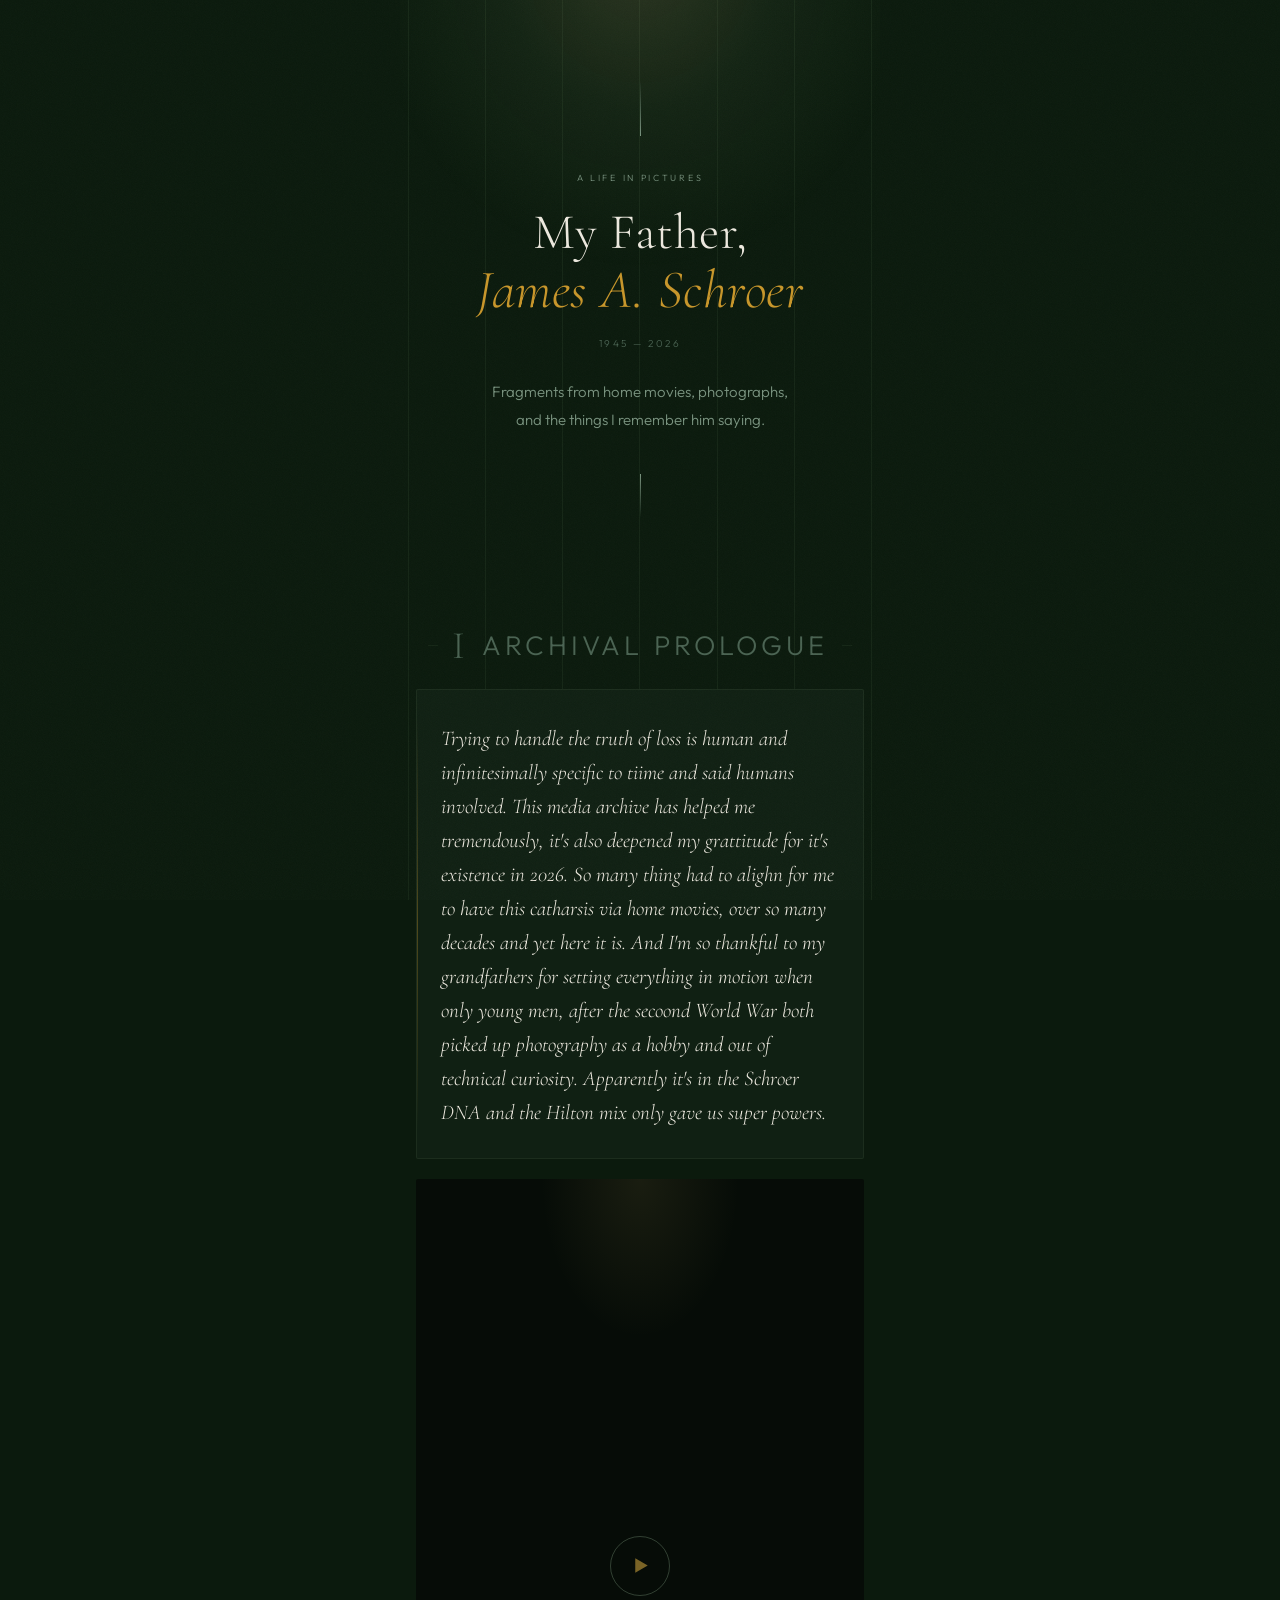
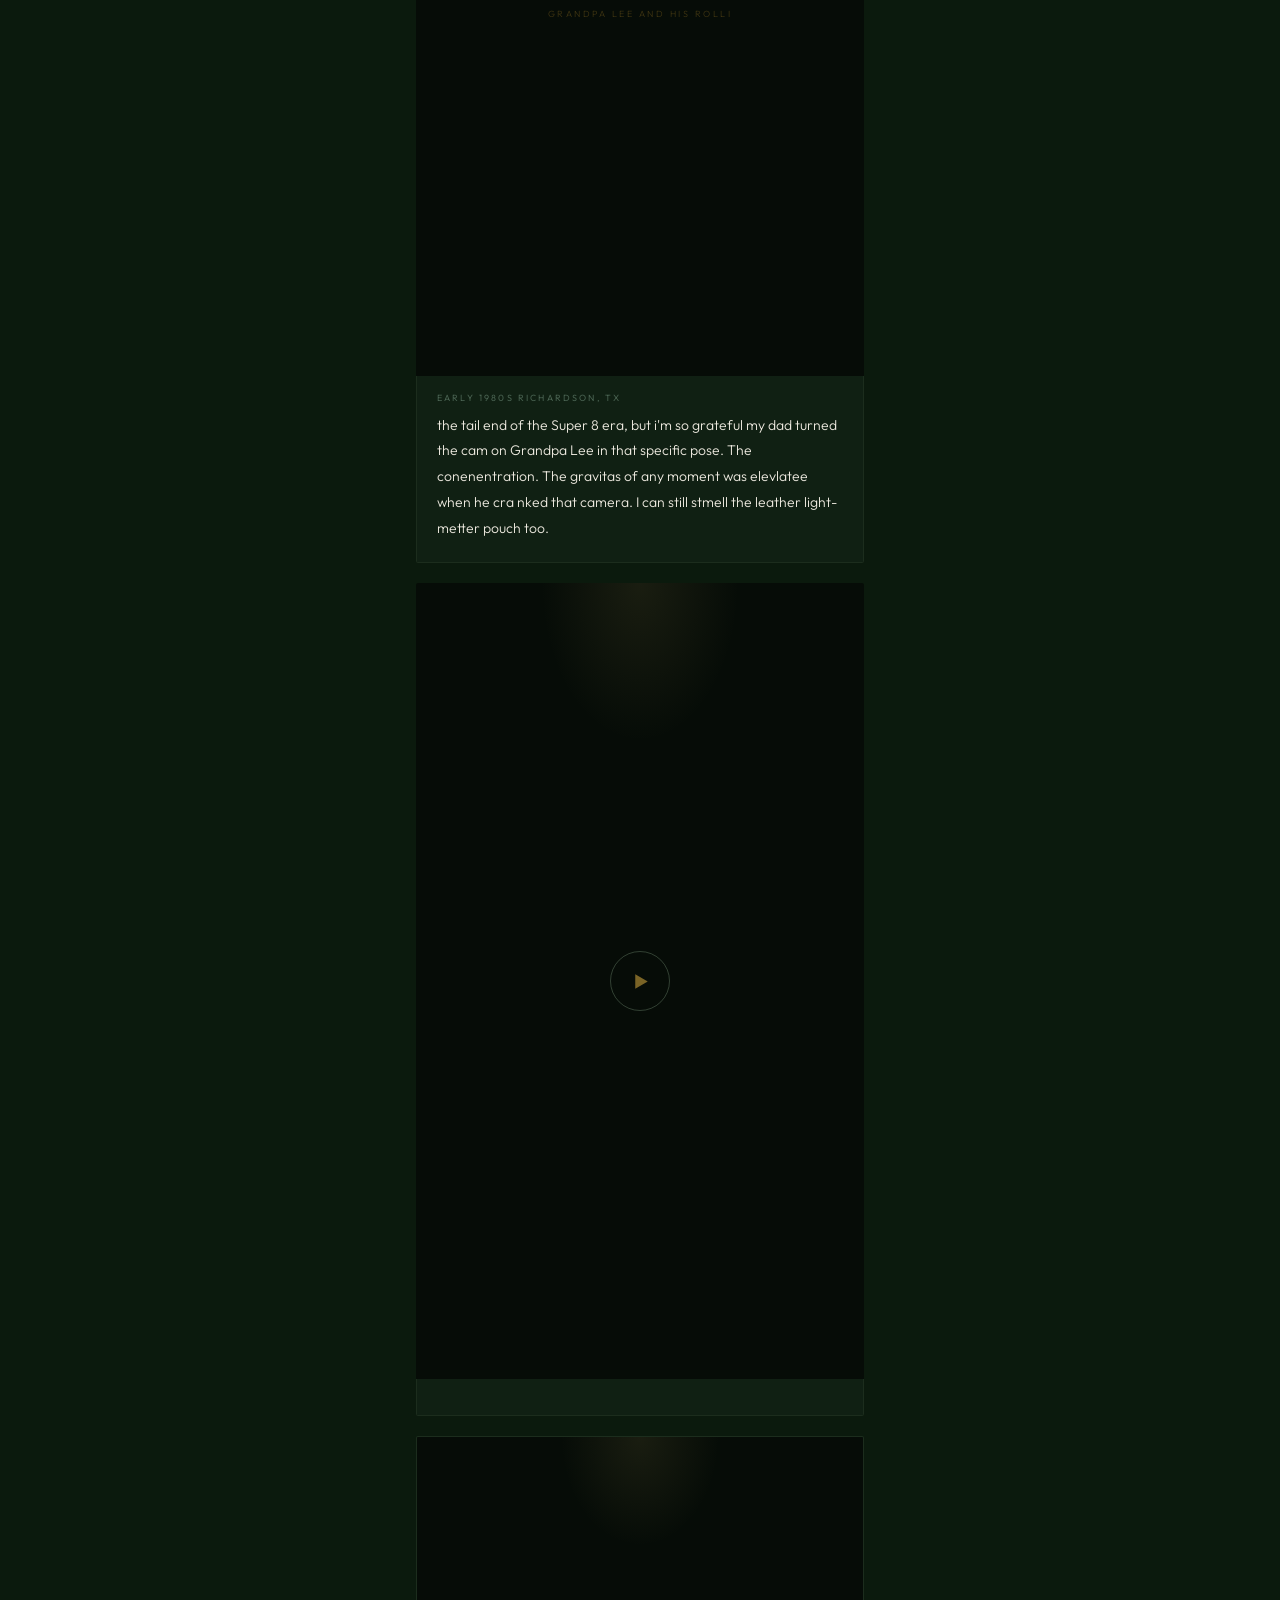
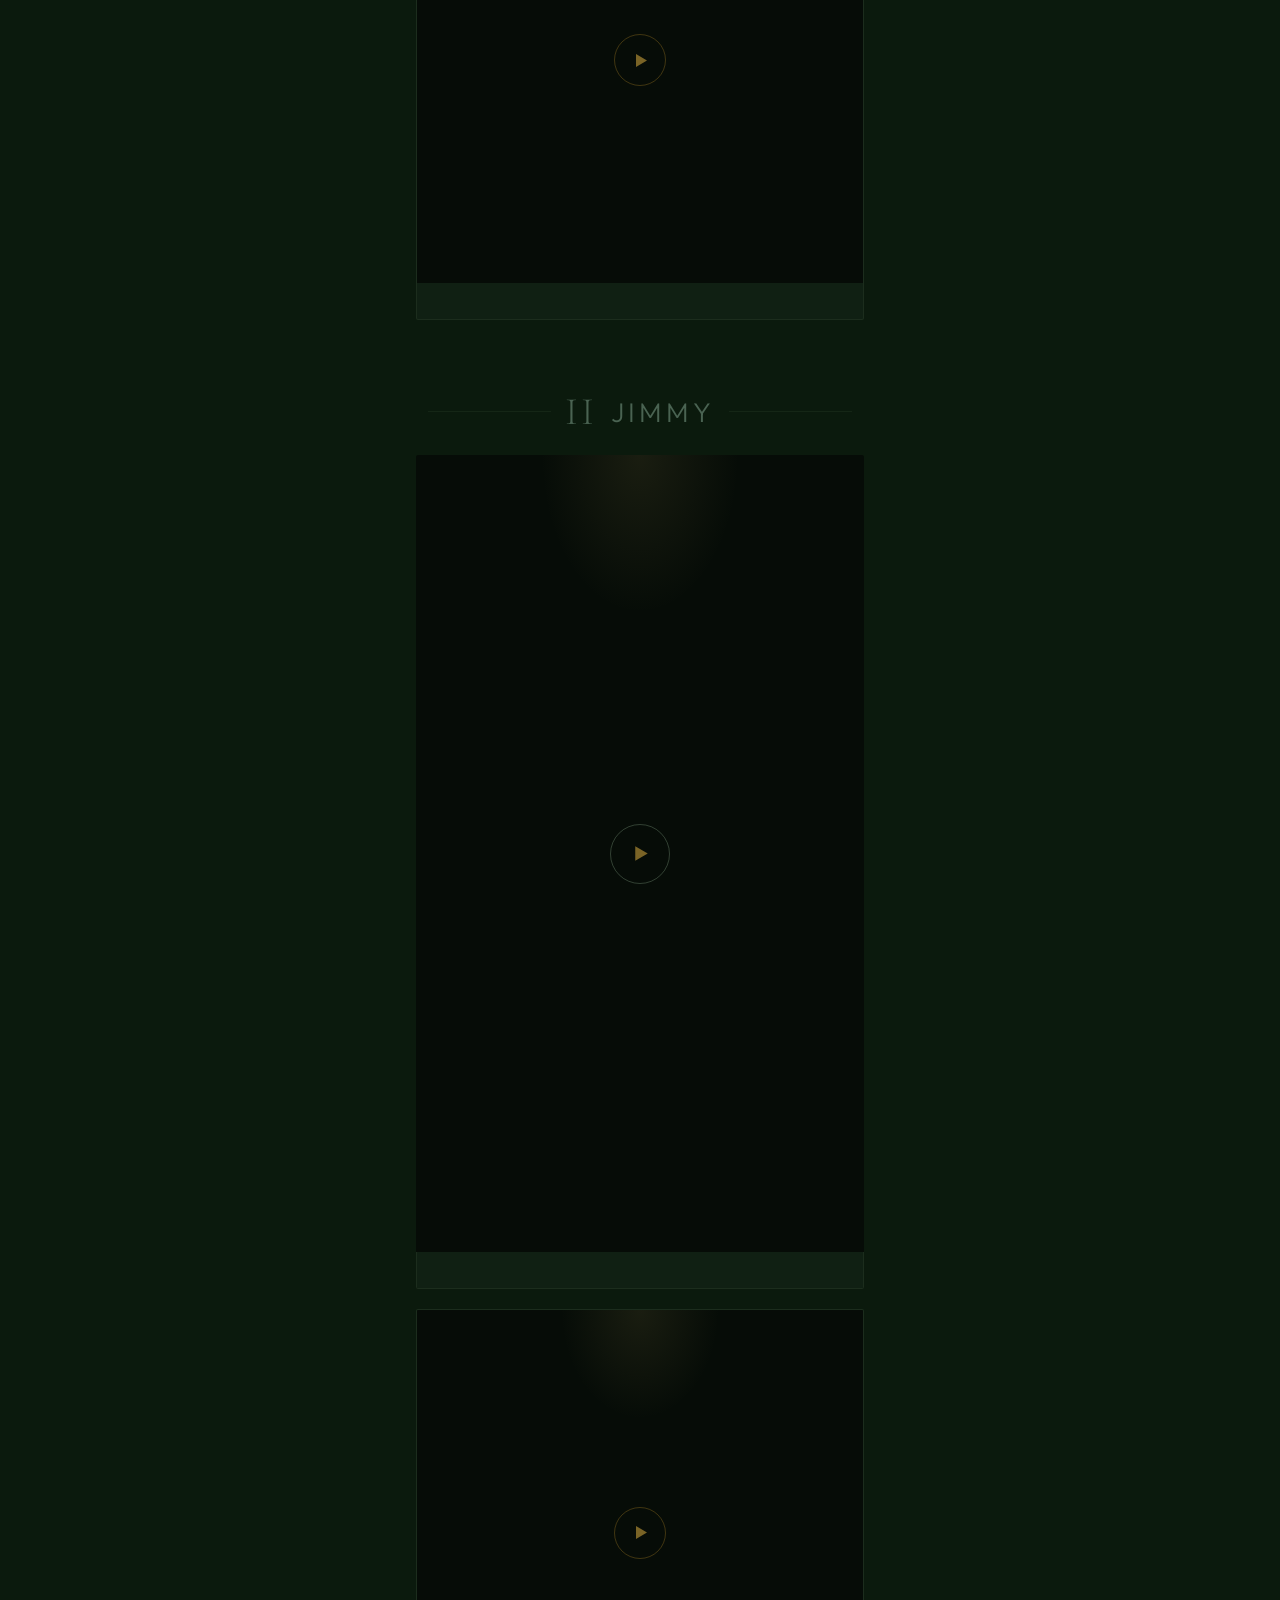
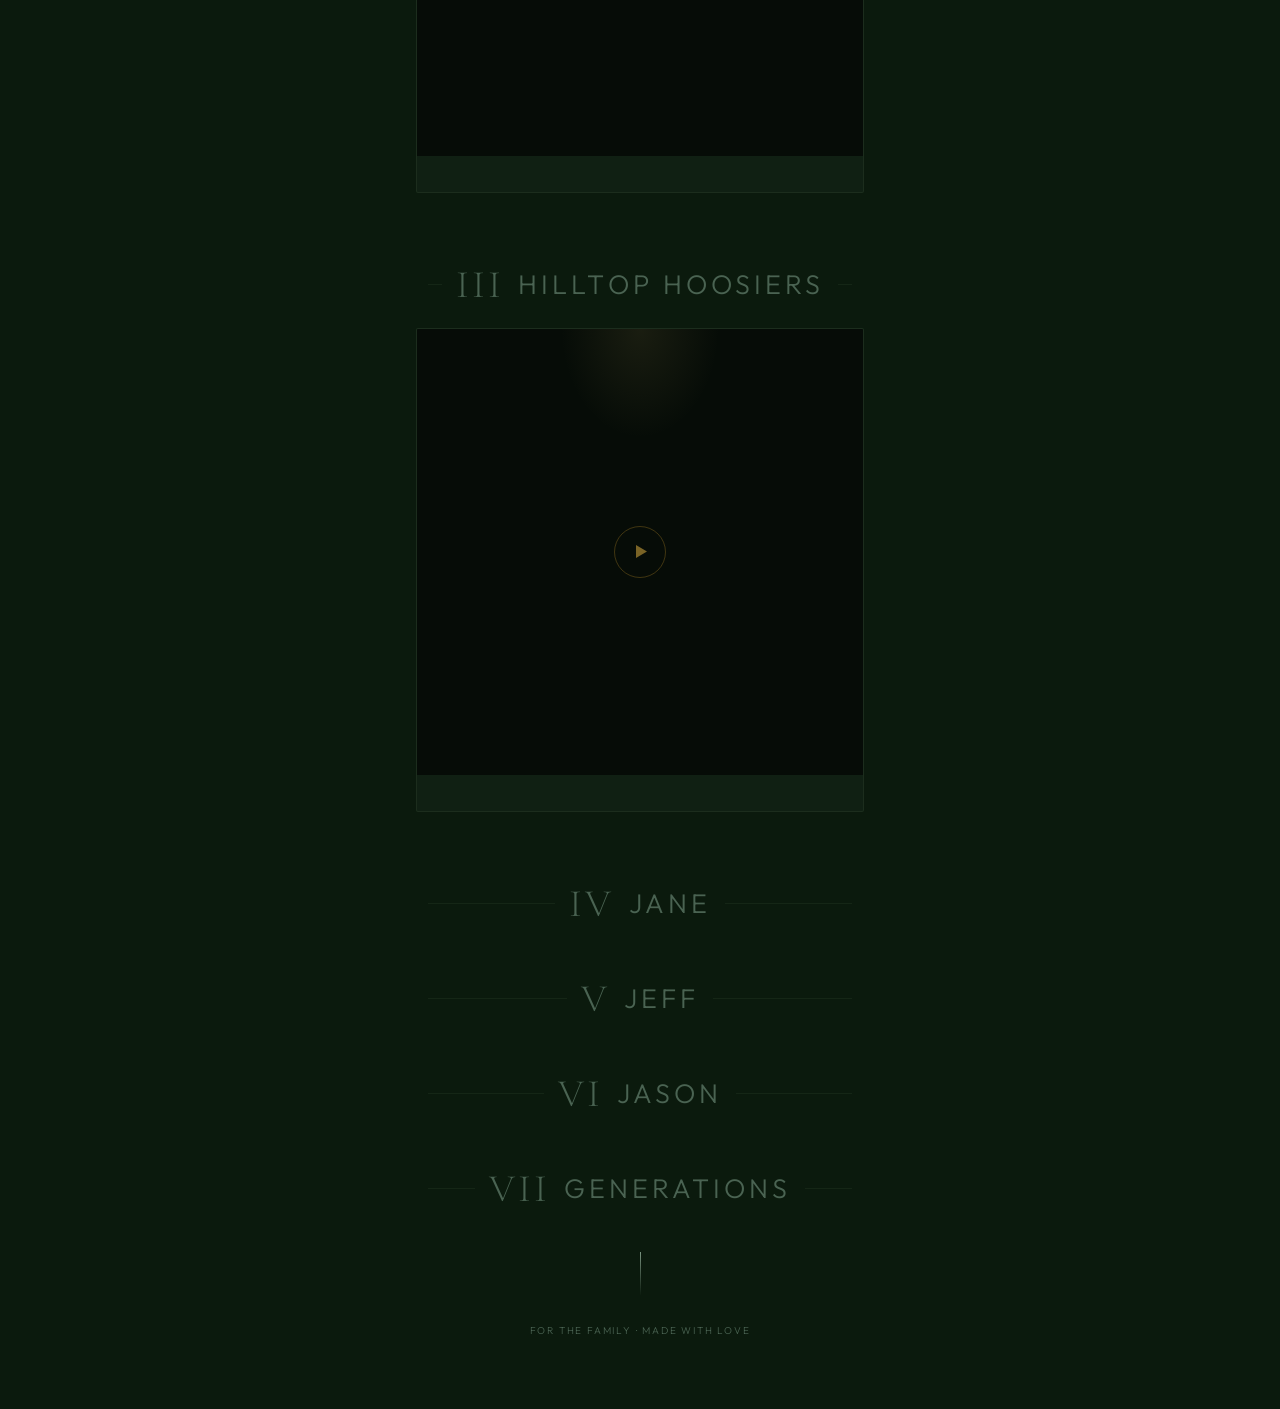
<file: index.html>
<!DOCTYPE html>
<html lang="en">
<head>
  <meta charset="UTF-8">
  <meta name="viewport" content="width=device-width, initial-scale=1.0, maximum-scale=1.0">
  <title>Dad</title>
  <link rel="preconnect" href="https://fonts.googleapis.com">
  <link href="https://fonts.googleapis.com/css2?family=Cormorant+Garamond:ital,wght@0,300;0,400;1,300;1,400&family=Outfit:wght@300;400&display=swap" rel="stylesheet">
  <link rel="stylesheet" href="style.css">
</head>
<body>

  <div class="ribs">
    <div class="ribs-inner">
      <div class="rib"></div>
      <div class="rib"></div>
      <div class="rib"></div>
      <div class="rib"></div>
      <div class="rib"></div>
      <div class="rib"></div>
      <div class="rib"></div>
    </div>
  </div>

  <div class="light-shaft"></div>

  <header>
    <div class="header-rule"></div>
    <span class="eyebrow"></span>
    <h1></h1>
    <p class="dates"></p>
    <p class="intro"></p>
    <div class="header-bottom-rule"></div>
  </header>

  <div id="main-content"></div>

  <footer>
    <div class="footer-rule"></div>
    <p></p>
  </footer>

  <script src="main.js"></script>
</body>
</html>
</file>
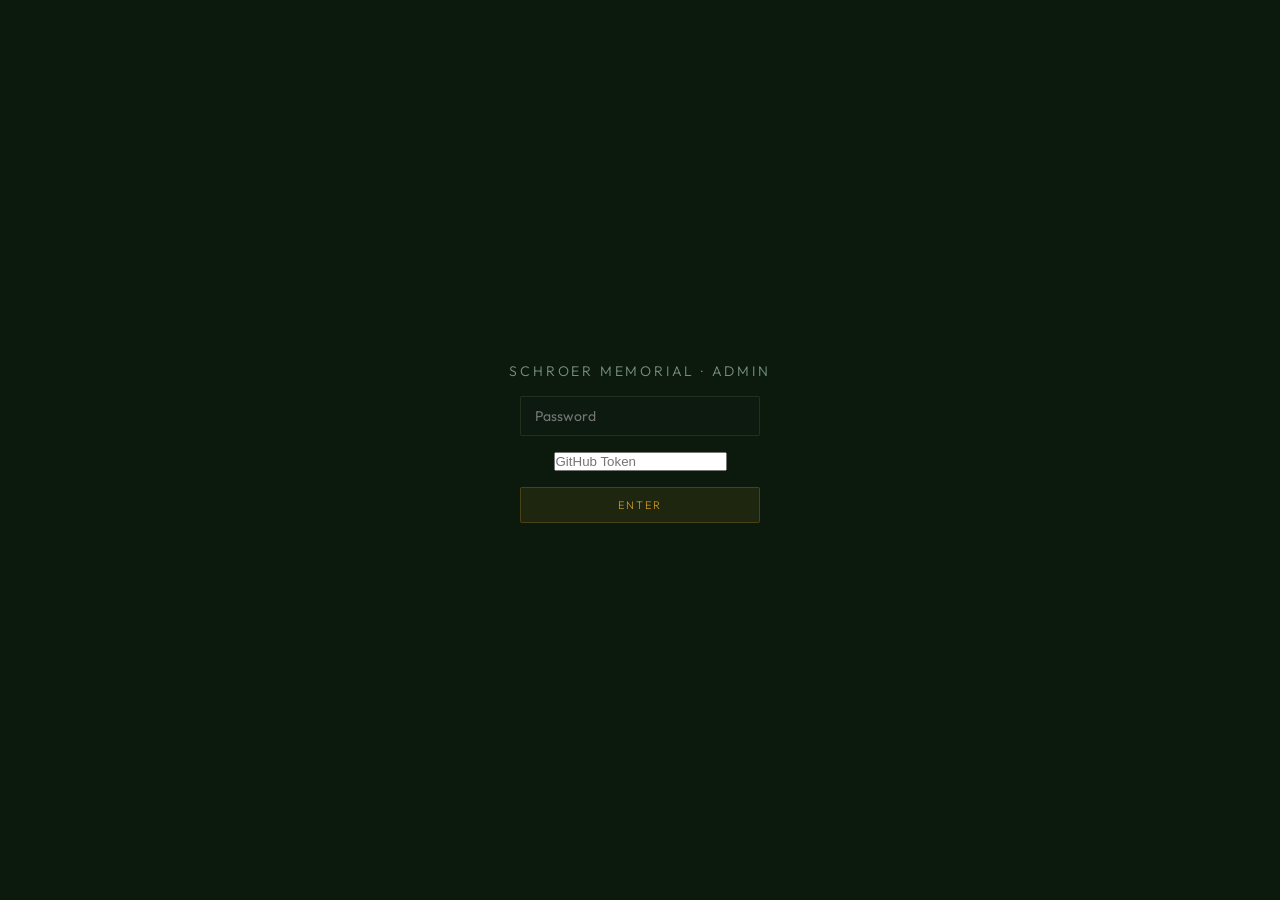
<file: admin/index.html>
<!DOCTYPE html>
<html lang="en">
<head>
  <meta charset="UTF-8">
  <meta name="viewport" content="width=device-width, initial-scale=1.0">
  <title>Admin — Schroer Memorial</title>
  <link rel="preconnect" href="https://fonts.googleapis.com">
  <link href="https://fonts.googleapis.com/css2?family=Outfit:wght@300;400&display=swap" rel="stylesheet">
  <style>
    :root {
      --bg: #0b1a0d;
      --surface: #0e1f10;
      --card: #102013;
      --card-border: rgba(180,210,150,0.07);
      --text: #ede9df;
      --muted: #4a6352;
      --muted-mid: #7a9480;
      --accent: #c8962a;
      --input-bg: #0d1a0f;
      --input-border: rgba(180,210,150,0.12);
    }

    * { margin: 0; padding: 0; box-sizing: border-box; }

    body {
      background: var(--bg);
      color: var(--text);
      font-family: 'Outfit', sans-serif;
      font-weight: 300;
      min-height: 100vh;
      -webkit-font-smoothing: antialiased;
    }

    /* ---- LOGIN ---- */
    #login-screen {
      min-height: 100vh;
      display: flex;
      align-items: center;
      justify-content: center;
      flex-direction: column;
      gap: 16px;
    }

    #login-screen h2 {
      font-size: 14px;
      font-weight: 300;
      letter-spacing: 0.2em;
      text-transform: uppercase;
      color: var(--muted-mid);
    }

    #password-input {
      background: var(--input-bg);
      border: 1px solid var(--input-border);
      border-radius: 2px;
      color: var(--text);
      font-family: 'Outfit', sans-serif;
      font-size: 14px;
      padding: 10px 14px;
      width: 240px;
      outline: none;
    }

    #password-input:focus { border-color: rgba(200,150,42,0.3); }

    #login-btn {
      background: rgba(200,150,42,0.1);
      border: 1px solid rgba(200,150,42,0.25);
      border-radius: 2px;
      color: var(--accent);
      font-family: 'Outfit', sans-serif;
      font-size: 11px;
      font-weight: 300;
      letter-spacing: 0.2em;
      text-transform: uppercase;
      padding: 10px 24px;
      cursor: pointer;
      width: 240px;
    }

    #login-btn:hover { background: rgba(200,150,42,0.18); }
    #login-error { font-size: 12px; color: #c06040; }

    /* ---- EDITOR ---- */
    #editor-screen { display: none; }

    .admin-header {
      background: var(--surface);
      border-bottom: 1px solid var(--card-border);
      padding: 16px 24px;
      display: flex;
      align-items: center;
      justify-content: space-between;
      gap: 16px;
      position: sticky;
      top: 0;
      z-index: 10;
    }

    .admin-header h1 {
      font-size: 12px;
      font-weight: 300;
      letter-spacing: 0.22em;
      text-transform: uppercase;
      color: var(--muted-mid);
    }

    .header-controls {
      display: flex;
      align-items: center;
      gap: 12px;
    }

    #chapter-select {
      background: var(--input-bg);
      border: 1px solid var(--input-border);
      border-radius: 2px;
      color: var(--text);
      font-family: 'Outfit', sans-serif;
      font-size: 12px;
      font-weight: 300;
      padding: 6px 10px;
      outline: none;
      cursor: pointer;
    }

    #save-btn {
      background: rgba(200,150,42,0.1);
      border: 1px solid rgba(200,150,42,0.3);
      border-radius: 2px;
      color: var(--accent);
      font-family: 'Outfit', sans-serif;
      font-size: 11px;
      font-weight: 300;
      letter-spacing: 0.2em;
      text-transform: uppercase;
      padding: 8px 20px;
      cursor: pointer;
    }

    #save-btn:hover { background: rgba(200,150,42,0.18); }
    #save-btn:disabled { opacity: 0.5; cursor: default; }

    /* ---- SITE FIELDS ---- */
    .site-fields {
      max-width: 560px;
      margin: 24px auto 0;
      padding: 0 20px;
    }

    .site-fields h2 {
      font-size: 10px;
      font-weight: 300;
      letter-spacing: 0.22em;
      text-transform: uppercase;
      color: var(--muted);
      margin-bottom: 16px;
    }

    /* ---- BLOCKS ---- */
    #blocks-container {
      max-width: 560px;
      margin: 24px auto 80px;
      padding: 0 20px;
      display: flex;
      flex-direction: column;
      gap: 0;
    }

    .chapter-section-label {
      font-size: 10px;
      font-weight: 300;
      letter-spacing: 0.22em;
      text-transform: uppercase;
      color: var(--muted);
      padding: 24px 0 10px;
      border-bottom: 1px solid var(--card-border);
      margin-bottom: 4px;
    }

    .block-row {
      background: var(--card);
      border: 1px solid var(--card-border);
      border-radius: 2px;
      margin-top: 10px;
      overflow: hidden;
    }

    .block-header {
      display: flex;
      align-items: center;
      justify-content: space-between;
      padding: 10px 14px;
      border-bottom: 1px solid var(--card-border);
    }

    .type-pill {
      font-size: 9px;
      font-weight: 300;
      letter-spacing: 0.22em;
      text-transform: uppercase;
      padding: 3px 8px;
      border-radius: 2px;
    }

    .type-text           { background: rgba(120,160,200,0.12); color: #8ab0d0; }
    .type-photo          { background: rgba(120,200,140,0.1);  color: #80c090; }
    .type-video-square   { background: rgba(200,150,42,0.1);   color: var(--accent); }
    .type-video-vertical { background: rgba(200,100,42,0.1);   color: #d07040; }
    .type-interstitial   { background: rgba(160,120,200,0.1);  color: #b090d0; }

    .block-controls {
      display: flex;
      gap: 6px;
    }

    .block-controls button {
      background: transparent;
      border: 1px solid var(--card-border);
      border-radius: 2px;
      color: var(--muted-mid);
      font-size: 12px;
      width: 26px;
      height: 26px;
      cursor: pointer;
      display: flex;
      align-items: center;
      justify-content: center;
    }

    .block-controls button:hover { border-color: var(--muted-mid); color: var(--text); }
    .block-controls .delete-btn:hover { border-color: #c06040; color: #c06040; }

    .block-fields {
      padding: 14px;
      display: flex;
      flex-direction: column;
      gap: 12px;
    }

    .field-wrap {
      display: flex;
      flex-direction: column;
      gap: 5px;
    }

    .field-wrap label {
      font-size: 9px;
      font-weight: 300;
      letter-spacing: 0.2em;
      text-transform: uppercase;
      color: var(--muted);
    }

    .field-wrap input,
    .field-wrap textarea,
    .field-wrap select {
      background: var(--input-bg);
      border: 1px solid var(--input-border);
      border-radius: 2px;
      color: var(--text);
      font-family: 'Outfit', sans-serif;
      font-size: 13px;
      font-weight: 300;
      padding: 8px 10px;
      outline: none;
      resize: vertical;
      width: 100%;
    }

    .field-wrap input:focus,
    .field-wrap textarea:focus,
    .field-wrap select:focus {
      border-color: rgba(200,150,42,0.3);
    }

    /* ---- DROP ZONE ---- */
    .drop-zone {
      background: #060c07;
      border: 1px dashed rgba(150,200,140,0.15);
      border-radius: 2px;
      display: flex;
      align-items: center;
      justify-content: center;
      cursor: pointer;
      overflow: hidden;
      max-width: 240px;
    }

    .drop-zone.drag-over { border-color: var(--accent); }
    .drop-hint {
      font-size: 11px;
      color: var(--muted);
      text-align: center;
      padding: 12px;
      pointer-events: none;
    }

    /* ---- ADD BLOCK BTN ---- */
    .add-block-btn {
      background: transparent;
      border: 1px dashed rgba(150,200,140,0.12);
      border-radius: 2px;
      color: var(--muted);
      font-family: 'Outfit', sans-serif;
      font-size: 11px;
      font-weight: 300;
      letter-spacing: 0.18em;
      padding: 12px;
      cursor: pointer;
      width: 100%;
      margin-top: 10px;
      text-align: center;
    }

    .add-block-btn:hover { border-color: var(--muted); color: var(--muted-mid); }

    /* ---- BLOCK PICKER MODAL ---- */
    #block-picker-modal {
      display: none;
      position: fixed;
      inset: 0;
      background: rgba(6,10,6,0.85);
      z-index: 100;
      align-items: center;
      justify-content: center;
    }

    .picker-inner {
      background: var(--surface);
      border: 1px solid var(--card-border);
      border-radius: 2px;
      padding: 28px;
      width: 320px;
    }

    .picker-header {
      display: flex;
      align-items: center;
      justify-content: space-between;
      margin-bottom: 20px;
    }

    .picker-header h3 {
      font-size: 10px;
      font-weight: 300;
      letter-spacing: 0.22em;
      text-transform: uppercase;
      color: var(--muted-mid);
    }

    #picker-close {
      background: transparent;
      border: none;
      color: var(--muted);
      font-size: 16px;
      cursor: pointer;
      line-height: 1;
    }

    .picker-grid {
      display: grid;
      grid-template-columns: 1fr 1fr;
      gap: 10px;
    }

    .picker-option {
      background: var(--card);
      border: 1px solid var(--card-border);
      border-radius: 2px;
      color: var(--text);
      font-family: 'Outfit', sans-serif;
      font-size: 12px;
      font-weight: 300;
      padding: 16px 12px;
      cursor: pointer;
      text-align: left;
      display: flex;
      flex-direction: column;
      gap: 4px;
    }

    .picker-option:hover { border-color: rgba(200,150,42,0.3); }

    .picker-option .pick-icon {
      font-size: 18px;
      line-height: 1;
      color: var(--muted-mid);
    }

    .picker-option .pick-label {
      font-size: 11px;
      letter-spacing: 0.1em;
    }
  </style>
</head>
<body>

  <!-- LOGIN -->
  <div id="login-screen">
    <h2>Schroer Memorial · Admin</h2>
    <input type="password" id="password-input" placeholder="Password">
    <input type="password" id="token-input" placeholder="GitHub Token">
    <button id="login-btn">Enter</button>
    <span id="login-error"></span>
  </div>

  <!-- EDITOR -->
  <div id="editor-screen">

    <div class="admin-header">
      <h1>Schroer Memorial · Admin</h1>
      <div class="header-controls">
        <select id="chapter-select"></select>
        <button id="save-btn">Save</button>
      </div>
    </div>

    <div class="site-fields">
      <h2>Site Settings</h2>
      <div class="field-wrap">
        <label>Intro Text</label>
        <textarea id="site-intro" rows="2"></textarea>
      </div>
      <div class="field-wrap" style="margin-top:10px;">
        <label>Footer Text</label>
        <input type="text" id="site-footer">
      </div>
    </div>

    <div id="blocks-container"></div>

  </div>

  <!-- BLOCK PICKER MODAL -->
  <div id="block-picker-modal">
    <div class="picker-inner">
      <div class="picker-header">
        <h3>Add Block</h3>
        <button id="picker-close">✕</button>
      </div>
      <div class="picker-grid">
        <button class="picker-option" data-type="text">
          <span class="pick-icon">¶</span>
          <span class="pick-label">Text / Quote</span>
        </button>
        <button class="picker-option" data-type="photo">
          <span class="pick-icon">▭</span>
          <span class="pick-label">Photo</span>
        </button>
        <button class="picker-option" data-type="video-square">
          <span class="pick-icon">□</span>
          <span class="pick-label">Square Video</span>
        </button>
        <button class="picker-option" data-type="video-vertical">
          <span class="pick-icon">▯</span>
          <span class="pick-label">Vertical Video</span>
        </button>
        <button class="picker-option" data-type="interstitial">
          <span class="pick-icon">—</span>
          <span class="pick-label">Interstitial</span>
        </button>
      </div>
    </div>
  </div>

  <script src="admin.js"></script>
</body>
</html>
</file>
<file: style.css>
:root {
  --bg:          #0b1a0d;
  --surface:     #0e1f10;
  --card:        #102013;
  --card-border: rgba(180,210,150,0.07);
  --text:        #ede9df;
  --muted:       #4a6352;
  --muted-mid:   #7a9480;
  --accent:      #c8962a;
  --rib:         rgba(150,200,140,0.07);
  --max-w:       480px;
}

* { margin: 0; padding: 0; box-sizing: border-box; }
html { scroll-behavior: smooth; }

body {
  background: var(--bg);
  color: var(--text);
  font-family: 'Outfit', sans-serif;
  font-weight: 300;
  min-height: 100vh;
  -webkit-font-smoothing: antialiased;
  overflow-x: hidden;
}

/* ---- RIBS ---- */
.ribs {
  position: fixed;
  inset: 0;
  pointer-events: none;
  z-index: 0;
  display: flex;
  justify-content: center;
}

.ribs-inner {
  width: var(--max-w);
  height: 100%;
  display: flex;
  justify-content: space-between;
  padding: 0 8px;
}

.rib {
  width: 1px;
  height: 100%;
  background: var(--rib);
}

/* ---- LIGHT SHAFT ---- */
.light-shaft {
  position: fixed;
  top: 0;
  left: 50%;
  transform: translateX(-50%);
  width: 100%;
  max-width: var(--max-w);
  height: 55vh;
  background: radial-gradient(
    ellipse 280px 320px at 50% -10%,
    rgba(220,200,140,0.16) 0%,
    rgba(160,200,130,0.06) 50%,
    transparent 100%
  );
  pointer-events: none;
  z-index: 0;
}

header, .feed-wrap, footer, .chapter-marker, .interstitial {
  position: relative;
  z-index: 1;
}

/* ---- HEADER ---- */
header {
  max-width: var(--max-w);
  margin: 0 auto;
  padding: 80px 28px 56px;
  text-align: center;
}

.header-rule {
  width: 1px;
  height: 56px;
  background: linear-gradient(to bottom, transparent, var(--muted-mid));
  margin: 0 auto 36px;
}

header .eyebrow {
  font-size: 9px;
  letter-spacing: 0.3em;
  text-transform: uppercase;
  color: var(--muted-mid);
  margin-bottom: 22px;
  display: block;
  font-family: 'Outfit', sans-serif;
  font-weight: 300;
}

header h1 {
  font-family: 'Cormorant Garamond', serif;
  font-size: 50px;
  font-weight: 300;
  line-height: 1.1;
  color: var(--text);
  letter-spacing: 0.01em;
}

header h1 em {
  display: block;
  font-style: italic;
  color: var(--accent);
  font-size: 54px;
}

header .dates {
  margin-top: 18px;
  font-size: 10px;
  color: var(--muted);
  letter-spacing: 0.25em;
  text-transform: uppercase;
  font-family: 'Outfit', sans-serif;
  font-weight: 300;
}

header .intro {
  margin-top: 28px;
  font-size: 15px;
  line-height: 1.85;
  color: var(--muted-mid);
  max-width: 300px;
  margin-left: auto;
  margin-right: auto;
  font-family: 'Outfit', sans-serif;
  font-weight: 300;
}

.header-bottom-rule {
  width: 1px;
  height: 44px;
  background: linear-gradient(to bottom, var(--muted-mid), transparent);
  margin: 40px auto 0;
}

/* ---- CHAPTER MARKERS ---- */
.chapter-marker {
  max-width: var(--max-w);
  margin: 0 auto;
  padding: 48px 28px 0;
  display: flex;
  align-items: center;
  gap: 14px;
  opacity: 0;
  transition: opacity 0.8s ease;
}

.chapter-marker.visible { opacity: 1; }

.ch-line {
  flex: 1;
  height: 1px;
  background: var(--rib);
}

.ch-label {
  font-family: 'Outfit', sans-serif;
  font-size: 27px;
  font-weight: 300;
  letter-spacing: 0.15em;
  text-transform: uppercase;
  color: var(--muted);
  white-space: nowrap;
}

.ch-num {
  font-family: 'Cormorant Garamond', serif;
  font-size: 39px;
  color: var(--muted);
  letter-spacing: 0.08em;
}

/* ---- FEED ---- */
.feed-wrap {
  max-width: var(--max-w);
  margin: 0 auto;
  padding: 0 16px 20px;
}

/* ---- CARD BASE ---- */
.card {
  background: var(--card);
  border: 1px solid var(--card-border);
  border-radius: 2px;
  margin-top: 20px;
  overflow: hidden;
  opacity: 0;
  transform: translateY(22px);
  transition: opacity 0.65s ease, transform 0.65s ease;
}

.card.visible {
  opacity: 1;
  transform: translateY(0);
}

/* ---- PHOTO CARD ---- */
.card-photo .media-wrap {
  width: 100%;
  background: #0a0f0a;
  position: relative;
}

.card-photo .media-wrap img {
  width: 100%;
  display: block;
  object-fit: cover;
  filter: contrast(1.04) saturate(0.8);
}

.card-photo .media-wrap::after {
  content: '';
  position: absolute;
  inset: 0;
  background: repeating-linear-gradient(
    0deg,
    transparent,
    transparent 2px,
    rgba(0,0,0,0.03) 2px,
    rgba(0,0,0,0.03) 4px
  );
  pointer-events: none;
}

.media-caption {
  padding: 16px 20px 20px;
}

.date-tag {
  font-family: 'Outfit', sans-serif;
  font-size: 9px;
  font-weight: 400;
  letter-spacing: 0.24em;
  text-transform: uppercase;
  color: var(--muted);
  margin-bottom: 10px;
  display: block;
}

.media-caption p {
  font-family: 'Outfit', sans-serif;
  font-size: 14px;
  font-weight: 300;
  line-height: 1.85;
  color: var(--text);
}

/* ---- VIDEO CARD (square / 4:3) ---- */
.card-video .video-area {
  width: 100%;
  aspect-ratio: 1/1;
  background: #060c07;
  display: flex;
  align-items: center;
  justify-content: center;
  flex-direction: column;
  gap: 12px;
  position: relative;
  overflow: hidden;
}

.card-video .video-area::before {
  content: '';
  position: absolute;
  top: 0;
  left: 50%;
  transform: translateX(-50%);
  width: 160px;
  height: 110px;
  background: radial-gradient(ellipse at 50% 0%, rgba(200,180,100,0.1) 0%, transparent 70%);
}

.card-video .video-area video {
  position: absolute;
  inset: 0;
  width: 100%;
  height: 100%;
  object-fit: cover;
}

.play-ring {
  width: 52px;
  height: 52px;
  border: 1px solid rgba(200,150,42,0.3);
  border-radius: 50%;
  display: flex;
  align-items: center;
  justify-content: center;
  position: relative;
  z-index: 1;
  cursor: pointer;
  flex-shrink: 0;
}

.film-label {
  font-family: 'Outfit', sans-serif;
  font-size: 9px;
  font-weight: 300;
  letter-spacing: 0.28em;
  text-transform: uppercase;
  color: rgba(200,150,42,0.3);
  position: relative;
  z-index: 1;
}

.video-overlay {
  position: absolute;
  inset: 0;
  display: flex;
  align-items: center;
  justify-content: center;
  flex-direction: column;
  gap: 12px;
  z-index: 2;
  cursor: pointer;
}

.video-overlay.hidden { display: none; }

/* ---- TEXT / QUOTE CARD ---- */
.card-text {
  padding: 32px 24px 28px;
  position: relative;
}

.card-text::before {
  content: '';
  position: absolute;
  left: 0;
  top: 28px;
  bottom: 28px;
  width: 1px;
  background: linear-gradient(to bottom, transparent, var(--accent), transparent);
  opacity: 0.35;
}

.card-text p.quote {
  font-family: 'Cormorant Garamond', serif;
  font-size: 21px;
  line-height: 1.62;
  color: var(--text);
  font-style: italic;
  font-weight: 300;
}

.card-text .attribution {
  margin-top: 16px;
  font-family: 'Outfit', sans-serif;
  font-size: 10px;
  font-weight: 300;
  letter-spacing: 0.18em;
  text-transform: uppercase;
  color: var(--muted);
}

/* ---- INTERSTITIAL ---- */
.interstitial {
  max-width: var(--max-w);
  margin: 0 auto;
  padding: 52px 36px;
  text-align: center;
  opacity: 0;
  transform: translateY(18px);
  transition: opacity 0.75s ease, transform 0.75s ease;
}

.interstitial.visible {
  opacity: 1;
  transform: translateY(0);
}

.interstitial p {
  font-family: 'Cormorant Garamond', serif;
  font-size: 23px;
  font-style: italic;
  font-weight: 300;
  line-height: 1.65;
  color: var(--muted-mid);
}

/* ---- VERTICAL VIDEO BLOCK (9:16) ---- */
.card-vertical {
  margin-top: 20px;
  opacity: 0;
  transform: translateY(22px);
  transition: opacity 0.65s ease, transform 0.65s ease;
  border-radius: 2px;
  overflow: hidden;
}

.card-vertical.visible {
  opacity: 1;
  transform: translateY(0);
}

.vertical-video-wrap {
  width: 100%;
  aspect-ratio: 9/16;
  background: #060c07;
  position: relative;
  overflow: hidden;
  display: flex;
  align-items: center;
  justify-content: center;
  flex-direction: column;
  gap: 14px;
}

.vertical-video-wrap::before {
  content: '';
  position: absolute;
  top: 0;
  left: 50%;
  transform: translateX(-50%);
  width: 200px;
  height: 160px;
  background: radial-gradient(ellipse at 50% 0%, rgba(200,180,100,0.1) 0%, transparent 70%);
  pointer-events: none;
}

.vertical-video-wrap::after {
  content: '';
  position: absolute;
  bottom: 0;
  left: 0;
  right: 0;
  height: 30%;
  background: linear-gradient(to bottom, transparent, rgba(6,12,7,0.6));
  pointer-events: none;
}

.vertical-video-wrap video {
  position: absolute;
  inset: 0;
  width: 100%;
  height: 100%;
  object-fit: cover;
}

.vertical-video-wrap .play-ring {
  width: 60px;
  height: 60px;
  border: 1px solid rgba(180,220,180,0.25);
  position: relative;
  z-index: 2;
}

.vertical-video-wrap .film-label {
  position: relative;
  z-index: 2;
}

.vertical-video-wrap .video-overlay {
  position: absolute;
  inset: 0;
  z-index: 3;
}

.card-vertical .media-caption {
  background: var(--card);
  border: 1px solid var(--card-border);
  border-top: none;
}

/* ---- FOOTER ---- */
footer {
  max-width: var(--max-w);
  margin: 0 auto;
  padding: 40px 28px 72px;
  text-align: center;
}

.footer-rule {
  width: 1px;
  height: 44px;
  background: linear-gradient(to bottom, var(--muted-mid), transparent);
  margin: 0 auto 28px;
}

footer p {
  font-family: 'Outfit', sans-serif;
  font-size: 10px;
  font-weight: 300;
  color: var(--muted);
  letter-spacing: 0.18em;
  text-transform: uppercase;
}

/* ---- GRAIN ---- */
body::after {
  content: '';
  position: fixed;
  inset: 0;
  pointer-events: none;
  z-index: 999;
  opacity: 0.03;
  background-image: url("data:image/svg+xml,%3Csvg viewBox='0 0 256 256' xmlns='http://www.w3.org/2000/svg'%3E%3Cfilter id='noise'%3E%3CfeTurbulence type='fractalNoise' baseFrequency='0.9' numOctaves='4' stitchTiles='stitch'/%3E%3C/filter%3E%3Crect width='100%25' height='100%25' filter='url(%23noise)'/%3E%3C/svg%3E");
  background-repeat: repeat;
  background-size: 200px 200px;
}
</file>
